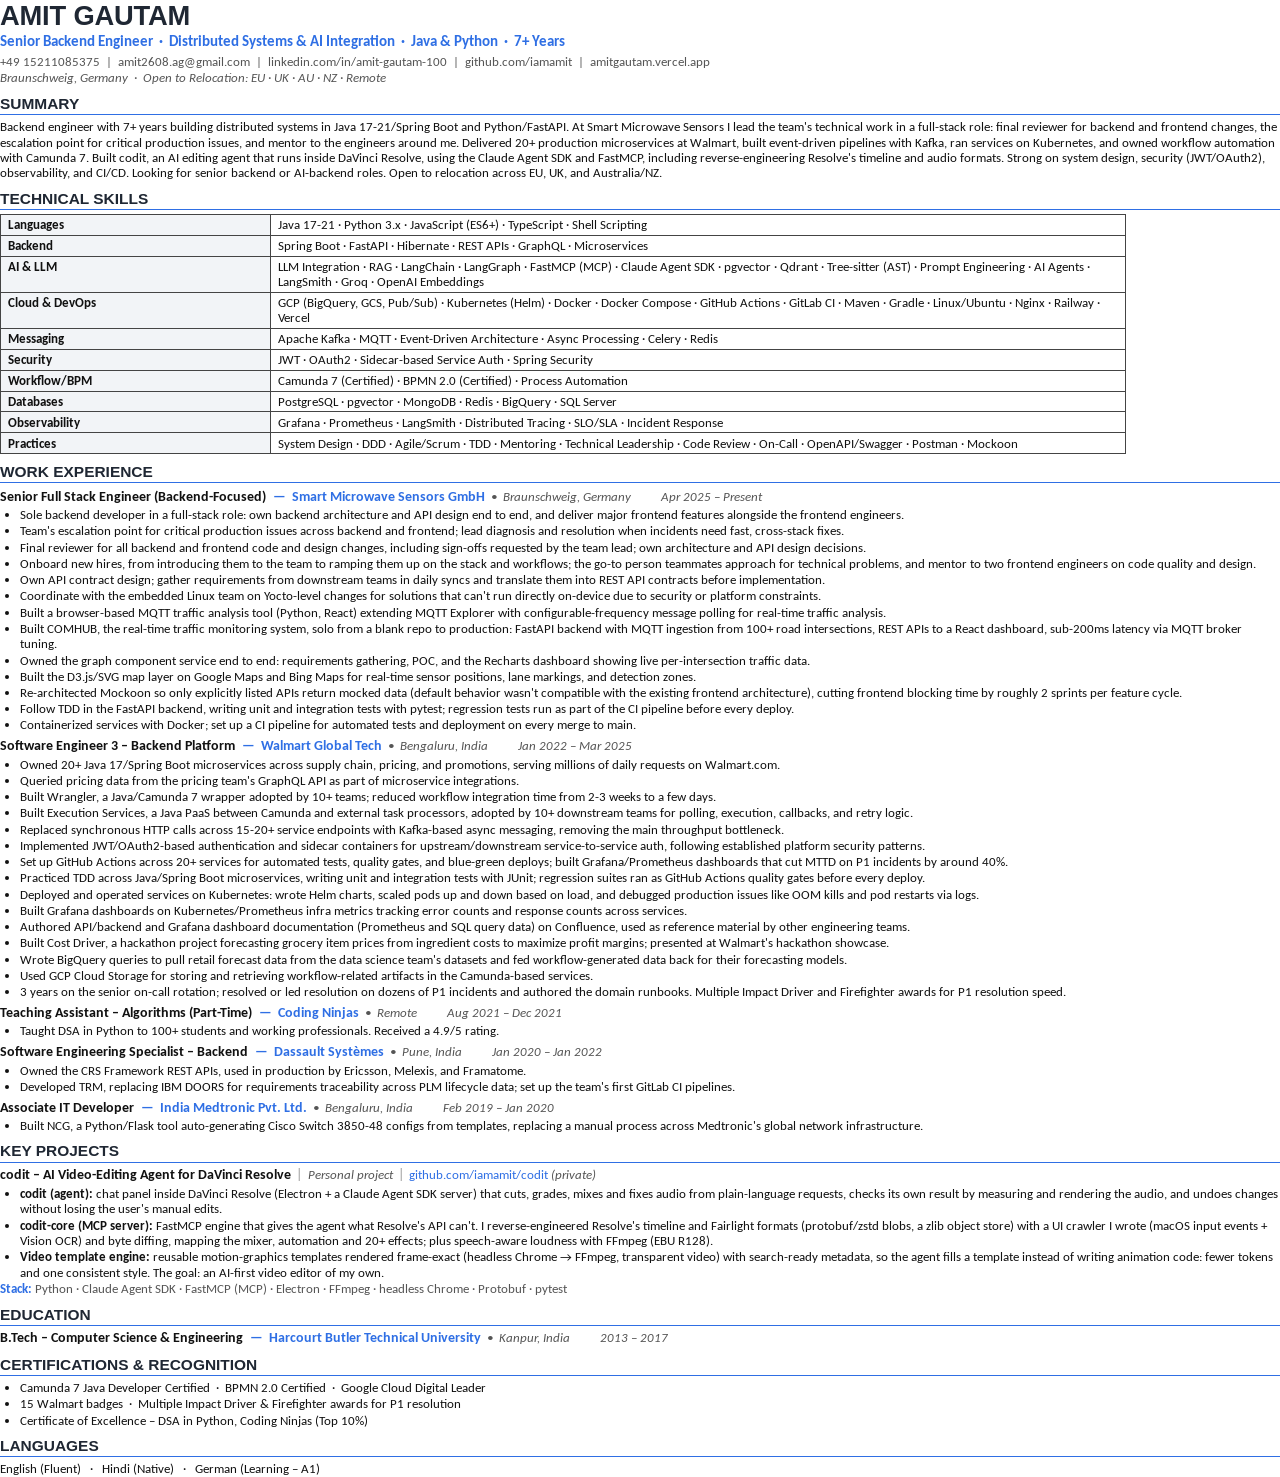
<file: resume/resume.html>
<!DOCTYPE html>
<html lang="en">
<head>
<meta charset="UTF-8">
<title>Amit Gautam – Resume (Backend)</title>
<link href="https://fonts.googleapis.com/css2?family=Carlito:ital,wght@0,400;0,700;1,400&display=block" rel="stylesheet">
<style>
  @page { size: A4; margin: 8mm 13mm 7.5mm 13mm; }
  :root { --blue: #2f6fe4; --ink: #111; --grey: #555; }
  * { box-sizing: border-box; }
  body { margin: 0; font-family: "Carlito", "Calibri", sans-serif; font-size: 9.9pt; line-height: 1.17; color: var(--ink); }
  h1 { font-family: Arial, "Liberation Sans", sans-serif; font-size: 20.5pt; letter-spacing: -0.2px; margin: 0; color: #1f2733; }
  .title { color: var(--blue); font-weight: 700; font-size: 11.2pt; margin: 1pt 0 3pt; }
  .contact { color: var(--grey); font-size: 9.4pt; }
  .where { color: var(--grey); font-style: italic; font-size: 9.8pt; margin-top: 1pt; }
  h2 { font-family: Arial, "Liberation Sans", sans-serif; font-size: 11.6pt; color: #1f2733; margin: 6.5pt 0 3pt; padding-bottom: 1pt;
       border-bottom: 1.2px solid var(--blue); break-after: avoid; }
  p { margin: 0; }
  table.skills { border-collapse: collapse; width: 88%; font-size: 9.7pt; }
  table.skills td { border: 0.8px solid #444; padding: 1.8pt 5pt; vertical-align: top; }
  table.skills td:first-child { font-weight: 700; width: 24%; background: #f2f4f7; }
  .job { margin-top: 4pt; }
  .job-head { break-after: avoid; }
  .job-head { font-weight: 700; font-size: 10.6pt; }
  .job-head .dash { color: var(--blue); margin: 0 5pt; }
  .job-head .co { color: var(--blue); }
  .job-head .loc, .job-head .date { font-weight: 400; font-style: italic; color: var(--grey); font-size: 9.8pt; }
  .job-head .date { margin-left: 22pt; }
  ul { margin: 1.5pt 0 0; padding-left: 15pt; }
  li { margin: 0 0 0.6pt; }
  .proj { margin-top: 3.5pt; }
  .proj-head { break-after: avoid; }
  .proj-head { font-weight: 700; font-size: 10.6pt; }
  .proj-head .sub { font-weight: 400; font-style: italic; color: var(--grey); font-size: 9.8pt; }
  .proj-head .sep { font-weight: 400; color: #999; margin: 0 4pt; }
  .proj-head a { color: var(--blue); text-decoration: none; font-weight: 400; font-style: normal; font-size: 9.8pt; }
  .stack { color: var(--grey); font-size: 9.8pt; margin-top: 1.5pt; }
  .stack b { color: var(--blue); }
  .edu .co { color: var(--blue); }
  a { color: inherit; text-decoration: none; }
</style>
</head>
<body>

<h1>AMIT GAUTAM</h1>
<div class="title">Senior Backend Engineer &nbsp;·&nbsp; Distributed Systems &amp; AI Integration &nbsp;·&nbsp; Java &amp; Python &nbsp;·&nbsp; 7+ Years</div>
<div class="contact">+49 15211085375 &nbsp;|&nbsp; amit2608.ag@gmail.com &nbsp;|&nbsp; <a href="https://linkedin.com/in/amit-gautam-100">linkedin.com/in/amit-gautam-100</a> &nbsp;|&nbsp; <a href="https://github.com/iamamit">github.com/iamamit</a> &nbsp;|&nbsp; <a href="https://amitgautam.vercel.app">amitgautam.vercel.app</a></div>
<div class="where">Braunschweig, Germany &nbsp;·&nbsp; Open to Relocation: EU · UK · AU · NZ · Remote</div>

<h2>SUMMARY</h2>
<p>Backend engineer with 7+ years building distributed systems in Java 17-21/Spring Boot and Python/FastAPI. At Smart Microwave Sensors I lead the team's technical work in a full-stack role: final reviewer for backend and frontend changes, the escalation point for critical production issues, and mentor to the engineers around me. Delivered 20+ production microservices at Walmart, built event-driven pipelines with Kafka, ran services on Kubernetes, and owned workflow automation with Camunda 7. Built codit, an AI editing agent that runs inside DaVinci Resolve, using the Claude Agent SDK and FastMCP, including reverse-engineering Resolve's timeline and audio formats. Strong on system design, security (JWT/OAuth2), observability, and CI/CD. Looking for senior backend or AI-backend roles. Open to relocation across EU, UK, and Australia/NZ.</p>

<h2>TECHNICAL SKILLS</h2>
<table class="skills">
  <tr><td>Languages</td><td>Java 17-21 · Python 3.x · JavaScript (ES6+) · TypeScript · Shell Scripting</td></tr>
  <tr><td>Backend</td><td>Spring Boot · FastAPI · Hibernate · REST APIs · GraphQL · Microservices</td></tr>
  <tr><td>AI &amp; LLM</td><td>LLM Integration · RAG · LangChain · LangGraph · FastMCP (MCP) · Claude Agent SDK · pgvector · Qdrant · Tree-sitter (AST) · Prompt Engineering · AI Agents · LangSmith · Groq · OpenAI Embeddings</td></tr>
  <tr><td>Cloud &amp; DevOps</td><td>GCP (BigQuery, GCS, Pub/Sub) · Kubernetes (Helm) · Docker · Docker Compose · GitHub Actions · GitLab CI · Maven · Gradle · Linux/Ubuntu · Nginx · Railway · Vercel</td></tr>
  <tr><td>Messaging</td><td>Apache Kafka · MQTT · Event-Driven Architecture · Async Processing · Celery · Redis</td></tr>
  <tr><td>Security</td><td>JWT · OAuth2 · Sidecar-based Service Auth · Spring Security</td></tr>
  <tr><td>Workflow/BPM</td><td>Camunda 7 (Certified) · BPMN 2.0 (Certified) · Process Automation</td></tr>
  <tr><td>Databases</td><td>PostgreSQL · pgvector · MongoDB · Redis · BigQuery · SQL Server</td></tr>
  <tr><td>Observability</td><td>Grafana · Prometheus · LangSmith · Distributed Tracing · SLO/SLA · Incident Response</td></tr>
  <tr><td>Practices</td><td>System Design · DDD · Agile/Scrum · TDD · Mentoring · Technical Leadership · Code Review · On-Call · OpenAPI/Swagger · Postman · Mockoon</td></tr>
</table>

<h2>WORK EXPERIENCE</h2>
<div class="job">
  <div class="job-head">Senior Full Stack Engineer (Backend-Focused)<span class="dash">—</span><span class="co">Smart Microwave Sensors GmbH</span> <span class="loc">&nbsp;•&nbsp; Braunschweig, Germany</span><span class="date">Apr 2025 – Present</span></div>
  <ul>
    <li>Sole backend developer in a full-stack role: own backend architecture and API design end to end, and deliver major frontend features alongside the frontend engineers.</li>
    <li>Team's escalation point for critical production issues across backend and frontend; lead diagnosis and resolution when incidents need fast, cross-stack fixes.</li>
    <li>Final reviewer for all backend and frontend code and design changes, including sign-offs requested by the team lead; own architecture and API design decisions.</li>
    <li>Onboard new hires, from introducing them to the team to ramping them up on the stack and workflows; the go-to person teammates approach for technical problems, and mentor to two frontend engineers on code quality and design.</li>
    <li>Own API contract design; gather requirements from downstream teams in daily syncs and translate them into REST API contracts before implementation.</li>
    <li>Coordinate with the embedded Linux team on Yocto-level changes for solutions that can't run directly on-device due to security or platform constraints.</li>
    <li>Built a browser-based MQTT traffic analysis tool (Python, React) extending MQTT Explorer with configurable-frequency message polling for real-time traffic analysis.</li>
    <li>Built COMHUB, the real-time traffic monitoring system, solo from a blank repo to production: FastAPI backend with MQTT ingestion from 100+ road intersections, REST APIs to a React dashboard, sub-200ms latency via MQTT broker tuning.</li>
    <li>Owned the graph component service end to end: requirements gathering, POC, and the Recharts dashboard showing live per-intersection traffic data.</li>
    <li>Built the D3.js/SVG map layer on Google Maps and Bing Maps for real-time sensor positions, lane markings, and detection zones.</li>
    <li>Re-architected Mockoon so only explicitly listed APIs return mocked data (default behavior wasn't compatible with the existing frontend architecture), cutting frontend blocking time by roughly 2 sprints per feature cycle.</li>
    <li>Follow TDD in the FastAPI backend, writing unit and integration tests with pytest; regression tests run as part of the CI pipeline before every deploy.</li>
    <li>Containerized services with Docker; set up a CI pipeline for automated tests and deployment on every merge to main.</li>
  </ul>
</div>
<div class="job">
  <div class="job-head">Software Engineer 3 – Backend Platform<span class="dash">—</span><span class="co">Walmart Global Tech</span> <span class="loc">&nbsp;•&nbsp; Bengaluru, India</span><span class="date">Jan 2022 – Mar 2025</span></div>
  <ul>
    <li>Owned 20+ Java 17/Spring Boot microservices across supply chain, pricing, and promotions, serving millions of daily requests on Walmart.com.</li>
    <li>Queried pricing data from the pricing team's GraphQL API as part of microservice integrations.</li>
    <li>Built Wrangler, a Java/Camunda 7 wrapper adopted by 10+ teams; reduced workflow integration time from 2-3 weeks to a few days.</li>
    <li>Built Execution Services, a Java PaaS between Camunda and external task processors, adopted by 10+ downstream teams for polling, execution, callbacks, and retry logic.</li>
    <li>Replaced synchronous HTTP calls across 15-20+ service endpoints with Kafka-based async messaging, removing the main throughput bottleneck.</li>
    <li>Implemented JWT/OAuth2-based authentication and sidecar containers for upstream/downstream service-to-service auth, following established platform security patterns.</li>
    <li>Set up GitHub Actions across 20+ services for automated tests, quality gates, and blue-green deploys; built Grafana/Prometheus dashboards that cut MTTD on P1 incidents by around 40%.</li>
    <li>Practiced TDD across Java/Spring Boot microservices, writing unit and integration tests with JUnit; regression suites ran as GitHub Actions quality gates before every deploy.</li>
    <li>Deployed and operated services on Kubernetes: wrote Helm charts, scaled pods up and down based on load, and debugged production issues like OOM kills and pod restarts via logs.</li>
    <li>Built Grafana dashboards on Kubernetes/Prometheus infra metrics tracking error counts and response counts across services.</li>
    <li>Authored API/backend and Grafana dashboard documentation (Prometheus and SQL query data) on Confluence, used as reference material by other engineering teams.</li>
    <li>Built Cost Driver, a hackathon project forecasting grocery item prices from ingredient costs to maximize profit margins; presented at Walmart's hackathon showcase.</li>
    <li>Wrote BigQuery queries to pull retail forecast data from the data science team's datasets and fed workflow-generated data back for their forecasting models.</li>
    <li>Used GCP Cloud Storage for storing and retrieving workflow-related artifacts in the Camunda-based services.</li>
    <li>3 years on the senior on-call rotation; resolved or led resolution on dozens of P1 incidents and authored the domain runbooks. Multiple Impact Driver and Firefighter awards for P1 resolution speed.</li>
  </ul>
</div>
<div class="job">
  <div class="job-head">Teaching Assistant – Algorithms (Part-Time)<span class="dash">—</span><span class="co">Coding Ninjas</span> <span class="loc">&nbsp;•&nbsp; Remote</span><span class="date">Aug 2021 – Dec 2021</span></div>
  <ul><li>Taught DSA in Python to 100+ students and working professionals. Received a 4.9/5 rating.</li></ul>
</div>
<div class="job">
  <div class="job-head">Software Engineering Specialist – Backend<span class="dash">—</span><span class="co">Dassault Systèmes</span> <span class="loc">&nbsp;•&nbsp; Pune, India</span><span class="date">Jan 2020 – Jan 2022</span></div>
  <ul>
    <li>Owned the CRS Framework REST APIs, used in production by Ericsson, Melexis, and Framatome.</li>
    <li>Developed TRM, replacing IBM DOORS for requirements traceability across PLM lifecycle data; set up the team's first GitLab CI pipelines.</li>
  </ul>
</div>
<div class="job">
  <div class="job-head">Associate IT Developer<span class="dash">—</span><span class="co">India Medtronic Pvt. Ltd.</span> <span class="loc">&nbsp;•&nbsp; Bengaluru, India</span><span class="date">Feb 2019 – Jan 2020</span></div>
  <ul><li>Built NCG, a Python/Flask tool auto-generating Cisco Switch 3850-48 configs from templates, replacing a manual process across Medtronic's global network infrastructure.</li></ul>
</div>

<h2>KEY PROJECTS</h2>
<div class="proj">
  <div class="proj-head">codit – AI Video-Editing Agent for DaVinci Resolve<span class="sep">|</span><span class="sub">Personal project</span><span class="sep">|</span><a href="https://github.com/iamamit/codit">github.com/iamamit/codit</a> <span class="sub">(private)</span></div>
  <ul>
    <li><b>codit (agent):</b> chat panel inside DaVinci Resolve (Electron + a Claude Agent SDK server) that cuts, grades, mixes and fixes audio from plain-language requests, checks its own result by measuring and rendering the audio, and undoes changes without losing the user's manual edits.</li>
    <li><b>codit-core (MCP server):</b> FastMCP engine that gives the agent what Resolve's API can't. I reverse-engineered Resolve's timeline and Fairlight formats (protobuf/zstd blobs, a zlib object store) with a UI crawler I wrote (macOS input events + Vision OCR) and byte diffing, mapping the mixer, automation and 20+ effects; plus speech-aware loudness with FFmpeg (EBU R128).</li>
    <li><b>Video template engine:</b> reusable motion-graphics templates rendered frame-exact (headless Chrome → FFmpeg, transparent video) with search-ready metadata, so the agent fills a template instead of writing animation code: fewer tokens and one consistent style. The goal: an AI-first video editor of my own.</li>
  </ul>
  <div class="stack"><b>Stack:</b> Python · Claude Agent SDK · FastMCP (MCP) · Electron · FFmpeg · headless Chrome · Protobuf · pytest</div>
</div>

<h2>EDUCATION</h2>
<div class="job-head edu">B.Tech – Computer Science &amp; Engineering<span class="dash">—</span><span class="co">Harcourt Butler Technical University</span> <span class="loc">&nbsp;•&nbsp; Kanpur, India</span><span class="date">2013 – 2017</span></div>

<h2>CERTIFICATIONS &amp; RECOGNITION</h2>
<ul>
  <li>Camunda 7 Java Developer Certified &nbsp;·&nbsp; BPMN 2.0 Certified &nbsp;·&nbsp; Google Cloud Digital Leader</li>
  <li>15 Walmart badges &nbsp;·&nbsp; Multiple Impact Driver &amp; Firefighter awards for P1 resolution</li>
  <li>Certificate of Excellence – DSA in Python, Coding Ninjas (Top 10%)</li>
</ul>

<h2>LANGUAGES</h2>
<p>English (Fluent) &nbsp; · &nbsp; Hindi (Native) &nbsp; · &nbsp; German (Learning – A1)</p>

</body>
</html>
</file>
